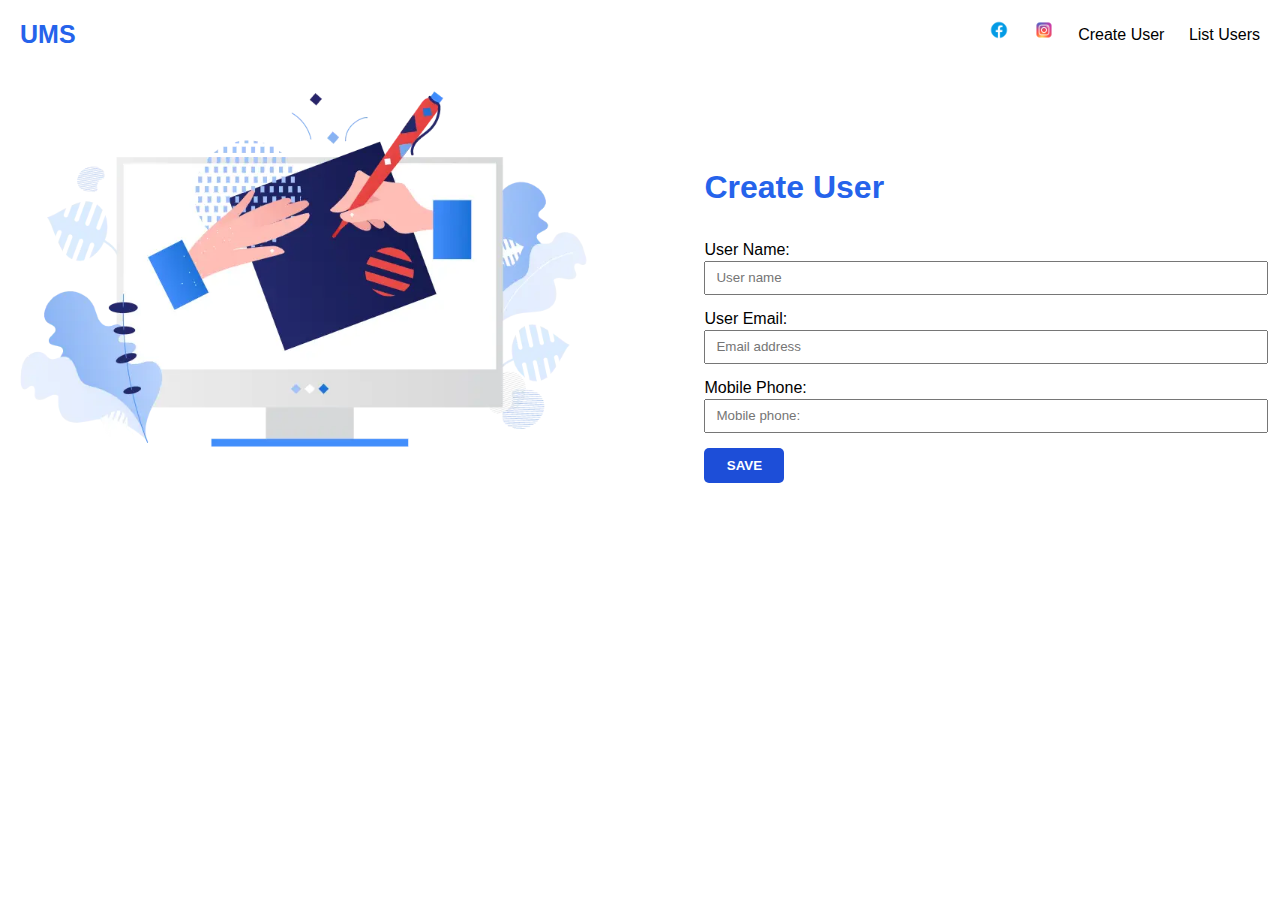
<file: index.html>
<!DOCTYPE html>
<html lang="en">
  <head>

    <!--Meta Tags-->
    <meta charset="UTF-8">
    <meta name="viewport" content="width=device-width, initial-scale=1.0">
    <meta name="description" content="simple project with CSS and HTML only,HTML
      and CSS project for beginner, CSS and HTML UI, log in interface with CSS
      and HTML only,Noaman Grewatiy">
    <meta name="author" content="Noaman Grewatiy">

    <link rel="stylesheet" href="master.css">
    
    <link rel="icon" href="draw.webp">


    <title>Curd Project</title>
  </head>
  <body>

    <header>
      <p class="logo" style="display: inline-block;"><a href="index.html">UMS</a></p>

      <ul>
        <li><a  href="https://www.facebook.com/profile.php?id=100087063806766" target="_blank"><img class="facebook"src="icons8-facebook-100.png" alt="facebook icon"></a></li>
        <li><a  href="https://www.instagram.com/noaman_grewatiy/" target="_blank"><img class="facebook"src="icons8-instagram-100.png" alt="facebook icon"></a></li>
        <li><a href="#">create user</a></li>
        <li><a href="users-list.html">list users</a></li>
      </ul>
    </header>

    <main>
      <img src="draw.webp" alt="no image">
      <h1>create user</h1>
      <form class="form-1" action="">

        <div class="form-section">
          <label for="user-name">user name:</label>
          <input id="user-name"type="text" placeholder="User name" required>  
        </div>

        <div class="form-section">
          <label for="email-address">user email:</label>
          <input id="email-address"type="email" placeholder="Email address" required>  
        </div>

        <div class="form-section">
          <label for="mobile-phone">mobile phone:</label>
          <input id="mobile-phon"type="text" placeholder="Mobile phone:" required>  
        </div>

        <input type="submit" value="SAVE" class="save-button">
        


      </form>


    </main>

  </body>
</html>
</file>
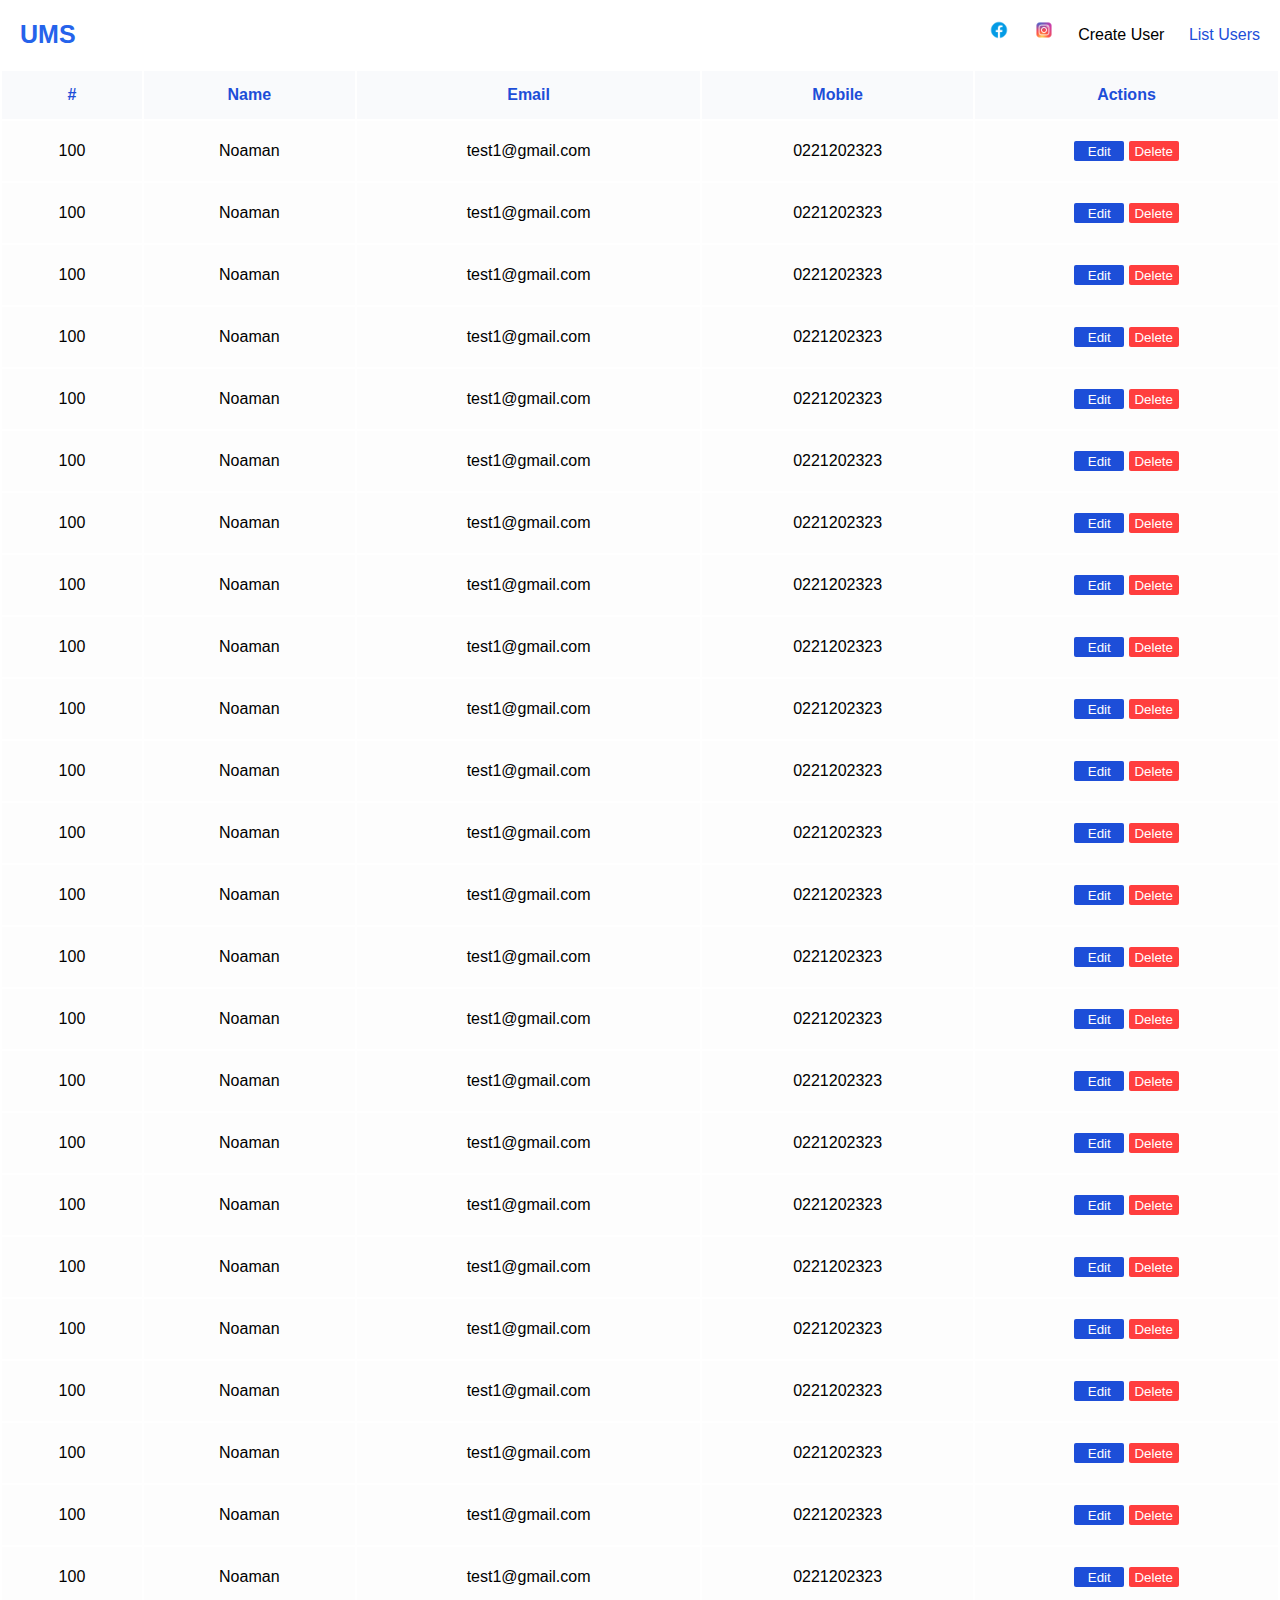
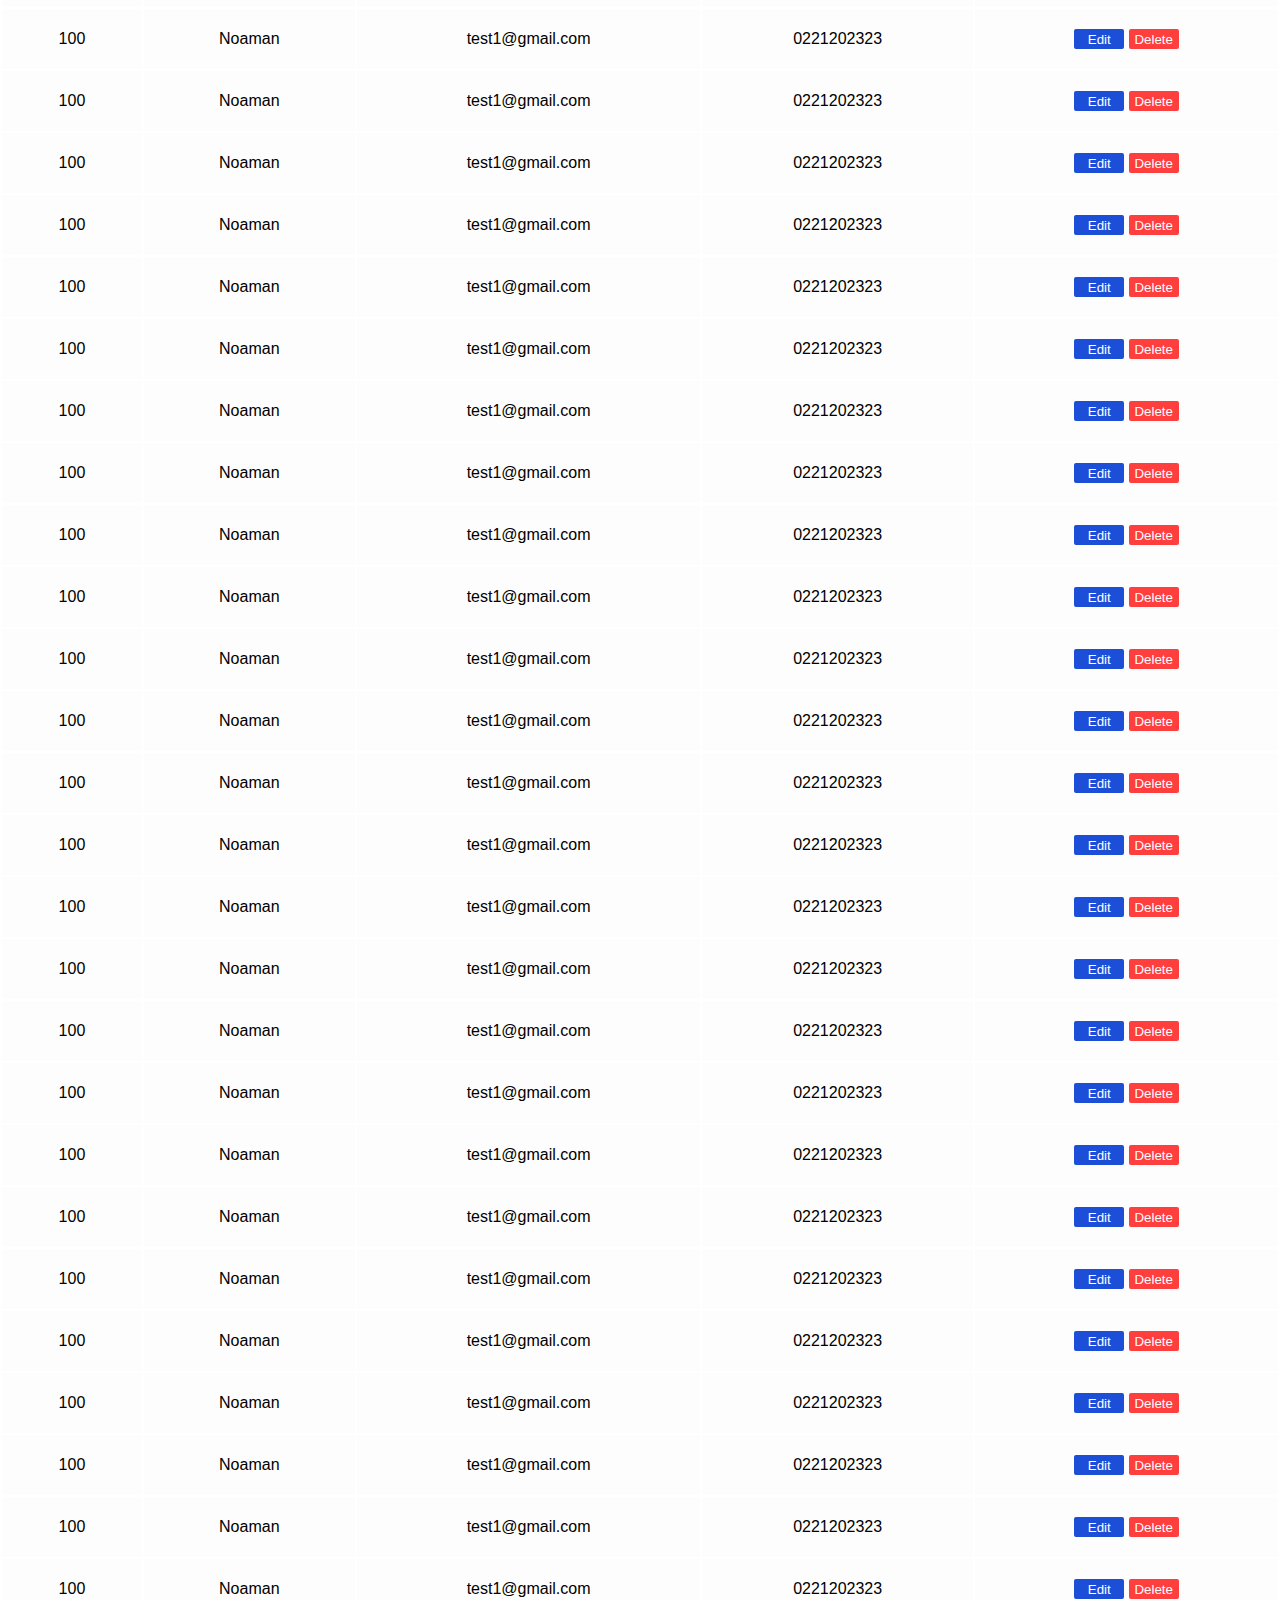
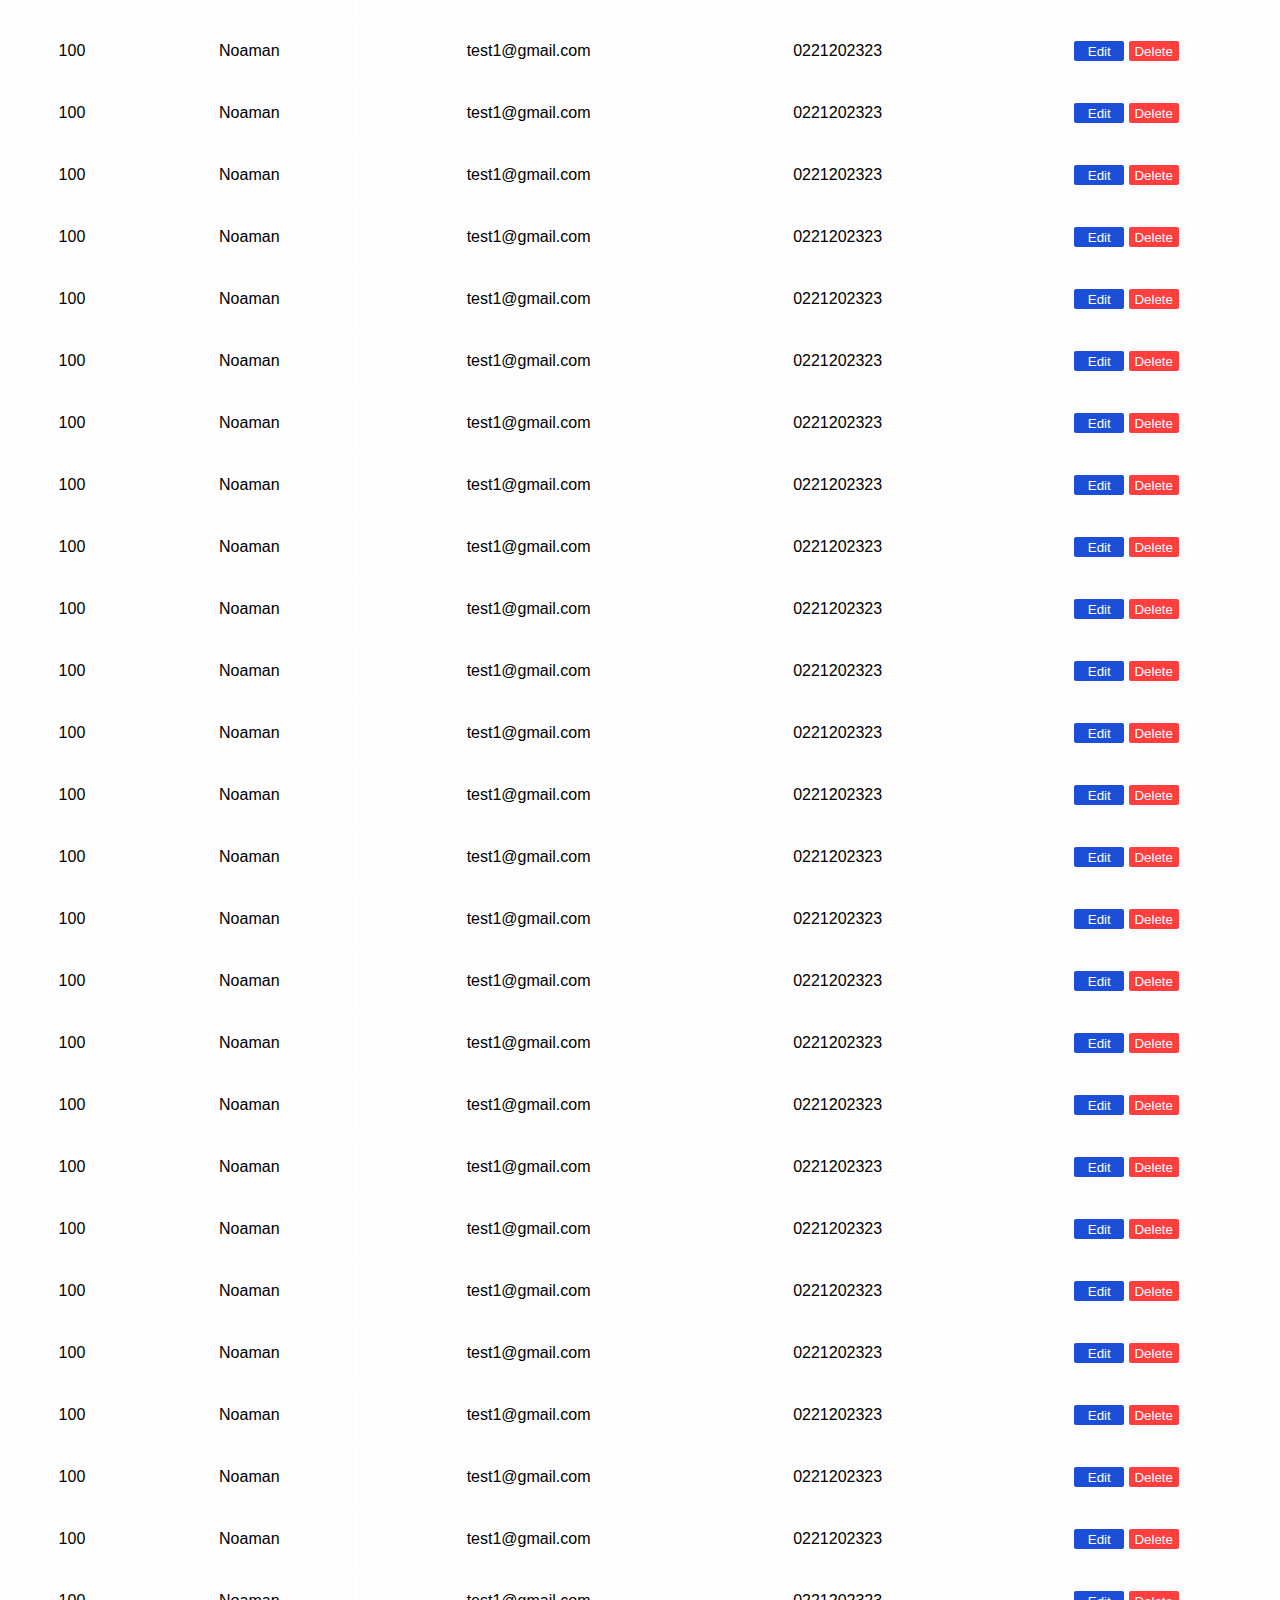
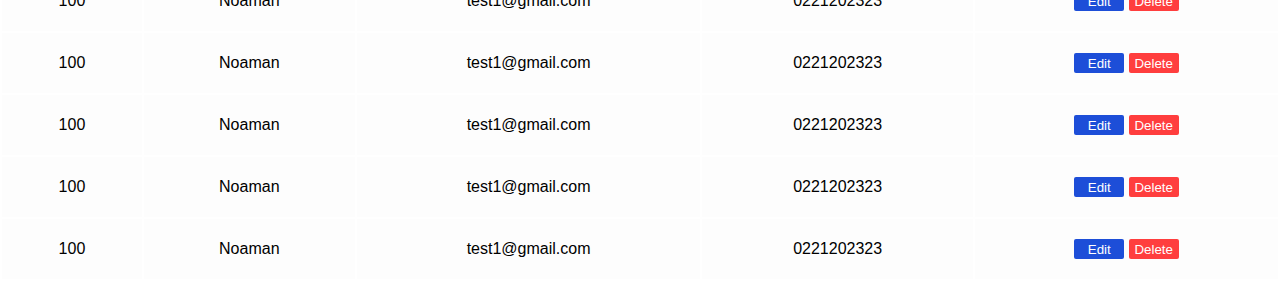
<file: users-list.html>
<!DOCTYPE html>
<html lang="en">
<head>
  <meta charset="UTF-8">
  <meta http-equiv="X-UA-Compatible" content="IE=edge">
  <meta name="viewport" content="width=device-width, initial-scale=1.0">
  <title>List Users</title>

  <meta name="author" content="Noaman Grewatiy">

  <link rel="stylesheet" href="master.css">
  <link rel="stylesheet" href="master2.css">


  <link rel="icon" href="draw.webp">
</head>
<body>

  <header>
    <p class="logo" style="display: inline-block;"><a href="index.html">UMS</a></p>

    <ul>
      <li><a  href="https://www.facebook.com/noaman.grewatiy" target="_blank" ><img class="facebook"src="icons8-facebook-100.png" alt="facebook icon"></a></li>
      <li><a  href="https://www.instagram.com/noaman_grewatiy" target="_blank"><img class="facebook"src="icons8-instagram-100.png" alt="facebook icon"></a></li>
      <li><a href="#">create user</a></li>
      <li><a href="users-list.html">list users</a></li>
    </ul>
  </header>

  <main>

    <table>
      <thead>
        <th>#</th>
        <th>name</th>
        <th>email</th>
        <th>mobile</th>
        <th>actions</th>
      </thead>

      <tbody>
        <tr>
          <td>100</td>
          <td>Noaman</td>
          <td>test1@gmail.com</td>
          <td>0221202323</td>
          <td><ul>
            <button>Edit</button>
            <button>Delete</button>
          </ul></td>
        </tr>
        <tr>
          <td>100</td>
          <td>Noaman</td>
          <td>test1@gmail.com</td>
          <td>0221202323</td>
          <td><ul>
            <button>Edit</button>
            <button>Delete</button>
          </ul></td>
        </tr>
        <tr>
          <td>100</td>
          <td>Noaman</td>
          <td>test1@gmail.com</td>
          <td>0221202323</td>
          <td><ul>
            <button>Edit</button>
            <button>Delete</button>
          </ul></td>
        </tr>
        <tr>
          <td>100</td>
          <td>Noaman</td>
          <td>test1@gmail.com</td>
          <td>0221202323</td>
          <td><ul>
            <button>Edit</button>
            <button>Delete</button>
          </ul></td>
        </tr>
        <tr>
          <td>100</td>
          <td>Noaman</td>
          <td>test1@gmail.com</td>
          <td>0221202323</td>
          <td><ul>
            <button>Edit</button>
            <button>Delete</button>
          </ul></td>
        </tr>
        <tr>
          <td>100</td>
          <td>Noaman</td>
          <td>test1@gmail.com</td>
          <td>0221202323</td>
          <td><ul>
            <button>Edit</button>
            <button>Delete</button>
          </ul></td>
        </tr>
        <tr>
          <td>100</td>
          <td>Noaman</td>
          <td>test1@gmail.com</td>
          <td>0221202323</td>
          <td><ul>
            <button>Edit</button>
            <button>Delete</button>
          </ul></td>
        </tr>
        <tr>
          <td>100</td>
          <td>Noaman</td>
          <td>test1@gmail.com</td>
          <td>0221202323</td>
          <td><ul>
            <button>Edit</button>
            <button>Delete</button>
          </ul></td>
        </tr>
        <tr>
          <td>100</td>
          <td>Noaman</td>
          <td>test1@gmail.com</td>
          <td>0221202323</td>
          <td><ul>
            <button>Edit</button>
            <button>Delete</button>
          </ul></td>
        </tr>
        <tr>
          <td>100</td>
          <td>Noaman</td>
          <td>test1@gmail.com</td>
          <td>0221202323</td>
          <td><ul>
            <button>Edit</button>
            <button>Delete</button>
          </ul></td>
        </tr>
        <tr>
          <td>100</td>
          <td>Noaman</td>
          <td>test1@gmail.com</td>
          <td>0221202323</td>
          <td><ul>
            <button>Edit</button>
            <button>Delete</button>
          </ul></td>
        </tr>
        <tr>
          <td>100</td>
          <td>Noaman</td>
          <td>test1@gmail.com</td>
          <td>0221202323</td>
          <td><ul>
            <button>Edit</button>
            <button>Delete</button>
          </ul></td>
        </tr>
        <tr>
          <td>100</td>
          <td>Noaman</td>
          <td>test1@gmail.com</td>
          <td>0221202323</td>
          <td><ul>
            <button>Edit</button>
            <button>Delete</button>
          </ul></td>
        </tr>
        <tr>
          <td>100</td>
          <td>Noaman</td>
          <td>test1@gmail.com</td>
          <td>0221202323</td>
          <td><ul>
            <button>Edit</button>
            <button>Delete</button>
          </ul></td>
        </tr>
        <tr>
          <td>100</td>
          <td>Noaman</td>
          <td>test1@gmail.com</td>
          <td>0221202323</td>
          <td><ul>
            <button>Edit</button>
            <button>Delete</button>
          </ul></td>
        </tr>
        <tr>
          <td>100</td>
          <td>Noaman</td>
          <td>test1@gmail.com</td>
          <td>0221202323</td>
          <td><ul>
            <button>Edit</button>
            <button>Delete</button>
          </ul></td>
        </tr>
        <tr>
          <td>100</td>
          <td>Noaman</td>
          <td>test1@gmail.com</td>
          <td>0221202323</td>
          <td><ul>
            <button>Edit</button>
            <button>Delete</button>
          </ul></td>
        </tr>
        <tr>
          <td>100</td>
          <td>Noaman</td>
          <td>test1@gmail.com</td>
          <td>0221202323</td>
          <td><ul>
            <button>Edit</button>
            <button>Delete</button>
          </ul></td>
        </tr>
        <tr>
          <td>100</td>
          <td>Noaman</td>
          <td>test1@gmail.com</td>
          <td>0221202323</td>
          <td><ul>
            <button>Edit</button>
            <button>Delete</button>
          </ul></td>
        </tr>
        <tr>
          <td>100</td>
          <td>Noaman</td>
          <td>test1@gmail.com</td>
          <td>0221202323</td>
          <td><ul>
            <button>Edit</button>
            <button>Delete</button>
          </ul></td>
        </tr>
        <tr>
          <td>100</td>
          <td>Noaman</td>
          <td>test1@gmail.com</td>
          <td>0221202323</td>
          <td><ul>
            <button>Edit</button>
            <button>Delete</button>
          </ul></td>
        </tr>
        <tr>
          <td>100</td>
          <td>Noaman</td>
          <td>test1@gmail.com</td>
          <td>0221202323</td>
          <td><ul>
            <button>Edit</button>
            <button>Delete</button>
          </ul></td>
        </tr>
        <tr>
          <td>100</td>
          <td>Noaman</td>
          <td>test1@gmail.com</td>
          <td>0221202323</td>
          <td><ul>
            <button>Edit</button>
            <button>Delete</button>
          </ul></td>
        </tr>
        <tr>
          <td>100</td>
          <td>Noaman</td>
          <td>test1@gmail.com</td>
          <td>0221202323</td>
          <td><ul>
            <button>Edit</button>
            <button>Delete</button>
          </ul></td>
        </tr>
        <tr>
          <td>100</td>
          <td>Noaman</td>
          <td>test1@gmail.com</td>
          <td>0221202323</td>
          <td><ul>
            <button>Edit</button>
            <button>Delete</button>
          </ul></td>
        </tr>
        <tr>
          <td>100</td>
          <td>Noaman</td>
          <td>test1@gmail.com</td>
          <td>0221202323</td>
          <td><ul>
            <button>Edit</button>
            <button>Delete</button>
          </ul></td>
        </tr>
        <tr>
          <td>100</td>
          <td>Noaman</td>
          <td>test1@gmail.com</td>
          <td>0221202323</td>
          <td><ul>
            <button>Edit</button>
            <button>Delete</button>
          </ul></td>
        </tr>
        <tr>
          <td>100</td>
          <td>Noaman</td>
          <td>test1@gmail.com</td>
          <td>0221202323</td>
          <td><ul>
            <button>Edit</button>
            <button>Delete</button>
          </ul></td>
        </tr>
        <tr>
          <td>100</td>
          <td>Noaman</td>
          <td>test1@gmail.com</td>
          <td>0221202323</td>
          <td><ul>
            <button>Edit</button>
            <button>Delete</button>
          </ul></td>
        </tr>
        <tr>
          <td>100</td>
          <td>Noaman</td>
          <td>test1@gmail.com</td>
          <td>0221202323</td>
          <td><ul>
            <button>Edit</button>
            <button>Delete</button>
          </ul></td>
        </tr>
        <tr>
          <td>100</td>
          <td>Noaman</td>
          <td>test1@gmail.com</td>
          <td>0221202323</td>
          <td><ul>
            <button>Edit</button>
            <button>Delete</button>
          </ul></td>
        </tr>
        <tr>
          <td>100</td>
          <td>Noaman</td>
          <td>test1@gmail.com</td>
          <td>0221202323</td>
          <td><ul>
            <button>Edit</button>
            <button>Delete</button>
          </ul></td>
        </tr>
        <tr>
          <td>100</td>
          <td>Noaman</td>
          <td>test1@gmail.com</td>
          <td>0221202323</td>
          <td><ul>
            <button>Edit</button>
            <button>Delete</button>
          </ul></td>
        </tr>
        <tr>
          <td>100</td>
          <td>Noaman</td>
          <td>test1@gmail.com</td>
          <td>0221202323</td>
          <td><ul>
            <button>Edit</button>
            <button>Delete</button>
          </ul></td>
        </tr>
        <tr>
          <td>100</td>
          <td>Noaman</td>
          <td>test1@gmail.com</td>
          <td>0221202323</td>
          <td><ul>
            <button>Edit</button>
            <button>Delete</button>
          </ul></td>
        </tr>
        <tr>
          <td>100</td>
          <td>Noaman</td>
          <td>test1@gmail.com</td>
          <td>0221202323</td>
          <td><ul>
            <button>Edit</button>
            <button>Delete</button>
          </ul></td>
        </tr>
        <tr>
          <td>100</td>
          <td>Noaman</td>
          <td>test1@gmail.com</td>
          <td>0221202323</td>
          <td><ul>
            <button>Edit</button>
            <button>Delete</button>
          </ul></td>
        </tr>
        <tr>
          <td>100</td>
          <td>Noaman</td>
          <td>test1@gmail.com</td>
          <td>0221202323</td>
          <td><ul>
            <button>Edit</button>
            <button>Delete</button>
          </ul></td>
        </tr>
        <tr>
          <td>100</td>
          <td>Noaman</td>
          <td>test1@gmail.com</td>
          <td>0221202323</td>
          <td><ul>
            <button>Edit</button>
            <button>Delete</button>
          </ul></td>
        </tr>
        <tr>
          <td>100</td>
          <td>Noaman</td>
          <td>test1@gmail.com</td>
          <td>0221202323</td>
          <td><ul>
            <button>Edit</button>
            <button>Delete</button>
          </ul></td>
        </tr>
        <tr>
          <td>100</td>
          <td>Noaman</td>
          <td>test1@gmail.com</td>
          <td>0221202323</td>
          <td><ul>
            <button>Edit</button>
            <button>Delete</button>
          </ul></td>
        </tr>
        <tr>
          <td>100</td>
          <td>Noaman</td>
          <td>test1@gmail.com</td>
          <td>0221202323</td>
          <td><ul>
            <button>Edit</button>
            <button>Delete</button>
          </ul></td>
        </tr>
        <tr>
          <td>100</td>
          <td>Noaman</td>
          <td>test1@gmail.com</td>
          <td>0221202323</td>
          <td><ul>
            <button>Edit</button>
            <button>Delete</button>
          </ul></td>
        </tr>
        <tr>
          <td>100</td>
          <td>Noaman</td>
          <td>test1@gmail.com</td>
          <td>0221202323</td>
          <td><ul>
            <button>Edit</button>
            <button>Delete</button>
          </ul></td>
        </tr>
        <tr>
          <td>100</td>
          <td>Noaman</td>
          <td>test1@gmail.com</td>
          <td>0221202323</td>
          <td><ul>
            <button>Edit</button>
            <button>Delete</button>
          </ul></td>
        </tr>
        <tr>
          <td>100</td>
          <td>Noaman</td>
          <td>test1@gmail.com</td>
          <td>0221202323</td>
          <td><ul>
            <button>Edit</button>
            <button>Delete</button>
          </ul></td>
        </tr>
        <tr>
          <td>100</td>
          <td>Noaman</td>
          <td>test1@gmail.com</td>
          <td>0221202323</td>
          <td><ul>
            <button>Edit</button>
            <button>Delete</button>
          </ul></td>
        </tr>
        <tr>
          <td>100</td>
          <td>Noaman</td>
          <td>test1@gmail.com</td>
          <td>0221202323</td>
          <td><ul>
            <button>Edit</button>
            <button>Delete</button>
          </ul></td>
        </tr>
        <tr>
          <td>100</td>
          <td>Noaman</td>
          <td>test1@gmail.com</td>
          <td>0221202323</td>
          <td><ul>
            <button>Edit</button>
            <button>Delete</button>
          </ul></td>
        </tr>
        <tr>
          <td>100</td>
          <td>Noaman</td>
          <td>test1@gmail.com</td>
          <td>0221202323</td>
          <td><ul>
            <button>Edit</button>
            <button>Delete</button>
          </ul></td>
        </tr>
        <tr>
          <td>100</td>
          <td>Noaman</td>
          <td>test1@gmail.com</td>
          <td>0221202323</td>
          <td><ul>
            <button>Edit</button>
            <button>Delete</button>
          </ul></td>
        </tr>
        <tr>
          <td>100</td>
          <td>Noaman</td>
          <td>test1@gmail.com</td>
          <td>0221202323</td>
          <td><ul>
            <button>Edit</button>
            <button>Delete</button>
          </ul></td>
        </tr>
        <tr>
          <td>100</td>
          <td>Noaman</td>
          <td>test1@gmail.com</td>
          <td>0221202323</td>
          <td><ul>
            <button>Edit</button>
            <button>Delete</button>
          </ul></td>
        </tr>
        <tr>
          <td>100</td>
          <td>Noaman</td>
          <td>test1@gmail.com</td>
          <td>0221202323</td>
          <td><ul>
            <button>Edit</button>
            <button>Delete</button>
          </ul></td>
        </tr>
        <tr>
          <td>100</td>
          <td>Noaman</td>
          <td>test1@gmail.com</td>
          <td>0221202323</td>
          <td><ul>
            <button>Edit</button>
            <button>Delete</button>
          </ul></td>
        </tr>
        <tr>
          <td>100</td>
          <td>Noaman</td>
          <td>test1@gmail.com</td>
          <td>0221202323</td>
          <td><ul>
            <button>Edit</button>
            <button>Delete</button>
          </ul></td>
        </tr>
        <tr>
          <td>100</td>
          <td>Noaman</td>
          <td>test1@gmail.com</td>
          <td>0221202323</td>
          <td><ul>
            <button>Edit</button>
            <button>Delete</button>
          </ul></td>
        </tr>
        <tr>
          <td>100</td>
          <td>Noaman</td>
          <td>test1@gmail.com</td>
          <td>0221202323</td>
          <td><ul>
            <button>Edit</button>
            <button>Delete</button>
          </ul></td>
        </tr>
        <tr>
          <td>100</td>
          <td>Noaman</td>
          <td>test1@gmail.com</td>
          <td>0221202323</td>
          <td><ul>
            <button>Edit</button>
            <button>Delete</button>
          </ul></td>
        </tr>
        <tr>
          <td>100</td>
          <td>Noaman</td>
          <td>test1@gmail.com</td>
          <td>0221202323</td>
          <td><ul>
            <button>Edit</button>
            <button>Delete</button>
          </ul></td>
        </tr>
        <tr>
          <td>100</td>
          <td>Noaman</td>
          <td>test1@gmail.com</td>
          <td>0221202323</td>
          <td><ul>
            <button>Edit</button>
            <button>Delete</button>
          </ul></td>
        </tr>
        <tr>
          <td>100</td>
          <td>Noaman</td>
          <td>test1@gmail.com</td>
          <td>0221202323</td>
          <td><ul>
            <button>Edit</button>
            <button>Delete</button>
          </ul></td>
        </tr>
        <tr>
          <td>100</td>
          <td>Noaman</td>
          <td>test1@gmail.com</td>
          <td>0221202323</td>
          <td><ul>
            <button>Edit</button>
            <button>Delete</button>
          </ul></td>
        </tr>
        <tr>
          <td>100</td>
          <td>Noaman</td>
          <td>test1@gmail.com</td>
          <td>0221202323</td>
          <td><ul>
            <button>Edit</button>
            <button>Delete</button>
          </ul></td>
        </tr>
        <tr>
          <td>100</td>
          <td>Noaman</td>
          <td>test1@gmail.com</td>
          <td>0221202323</td>
          <td><ul>
            <button>Edit</button>
            <button>Delete</button>
          </ul></td>
        </tr>
        <tr>
          <td>100</td>
          <td>Noaman</td>
          <td>test1@gmail.com</td>
          <td>0221202323</td>
          <td><ul>
            <button>Edit</button>
            <button>Delete</button>
          </ul></td>
        </tr>
        <tr>
          <td>100</td>
          <td>Noaman</td>
          <td>test1@gmail.com</td>
          <td>0221202323</td>
          <td><ul>
            <button>Edit</button>
            <button>Delete</button>
          </ul></td>
        </tr>
        <tr>
          <td>100</td>
          <td>Noaman</td>
          <td>test1@gmail.com</td>
          <td>0221202323</td>
          <td><ul>
            <button>Edit</button>
            <button>Delete</button>
          </ul></td>
        </tr>
        <tr>
          <td>100</td>
          <td>Noaman</td>
          <td>test1@gmail.com</td>
          <td>0221202323</td>
          <td><ul>
            <button>Edit</button>
            <button>Delete</button>
          </ul></td>
        </tr>
        <tr>
          <td>100</td>
          <td>Noaman</td>
          <td>test1@gmail.com</td>
          <td>0221202323</td>
          <td><ul>
            <button>Edit</button>
            <button>Delete</button>
          </ul></td>
        </tr>
        <tr>
          <td>100</td>
          <td>Noaman</td>
          <td>test1@gmail.com</td>
          <td>0221202323</td>
          <td><ul>
            <button>Edit</button>
            <button>Delete</button>
          </ul></td>
        </tr>
        <tr>
          <td>100</td>
          <td>Noaman</td>
          <td>test1@gmail.com</td>
          <td>0221202323</td>
          <td><ul>
            <button>Edit</button>
            <button>Delete</button>
          </ul></td>
        </tr>
        <tr>
          <td>100</td>
          <td>Noaman</td>
          <td>test1@gmail.com</td>
          <td>0221202323</td>
          <td><ul>
            <button>Edit</button>
            <button>Delete</button>
          </ul></td>
        </tr>
        <tr>
          <td>100</td>
          <td>Noaman</td>
          <td>test1@gmail.com</td>
          <td>0221202323</td>
          <td><ul>
            <button>Edit</button>
            <button>Delete</button>
          </ul></td>
        </tr>
        <tr>
          <td>100</td>
          <td>Noaman</td>
          <td>test1@gmail.com</td>
          <td>0221202323</td>
          <td><ul>
            <button>Edit</button>
            <button>Delete</button>
          </ul></td>
        </tr>
        <tr>
          <td>100</td>
          <td>Noaman</td>
          <td>test1@gmail.com</td>
          <td>0221202323</td>
          <td><ul>
            <button>Edit</button>
            <button>Delete</button>
          </ul></td>
        </tr>
        <tr>
          <td>100</td>
          <td>Noaman</td>
          <td>test1@gmail.com</td>
          <td>0221202323</td>
          <td><ul>
            <button>Edit</button>
            <button>Delete</button>
          </ul></td>
        </tr>
        <tr>
          <td>100</td>
          <td>Noaman</td>
          <td>test1@gmail.com</td>
          <td>0221202323</td>
          <td><ul>
            <button>Edit</button>
            <button>Delete</button>
          </ul></td>
        </tr>
        <tr>
          <td>100</td>
          <td>Noaman</td>
          <td>test1@gmail.com</td>
          <td>0221202323</td>
          <td><ul>
            <button>Edit</button>
            <button>Delete</button>
          </ul></td>
        </tr>
        <tr>
          <td>100</td>
          <td>Noaman</td>
          <td>test1@gmail.com</td>
          <td>0221202323</td>
          <td><ul>
            <button>Edit</button>
            <button>Delete</button>
          </ul></td>
        </tr>



      </tbody>
    </table>

  </main>


  
</body>
</html>
</file>
<file: master.css>
* {
  padding: 0;
  margin: 0;
  font-family: Arial, Helvetica, sans-serif;
}
/*Setting the header*/
header {
  position: relative;
  padding: 20px;

  vertical-align: center;
}

header .logo a {

  font-weight: bold;
  font-size: 25px;
  text-decoration: none;

  color: #2563eb;


  display: inline-block;
  
}

header ul {


  position: absolute;
  right: 0;


  list-style-type: none;
  display: inline-block;
}

header ul li {
  margin-right: 20px;
  display: inline-block;
}


li a {
  
  text-decoration: none;
  color: black;
  text-transform: capitalize;

}

li a:hover {
  color: #1d4ed8;

}
.facebook {
  width: 20px;
  height: 20px;
}




/*header's end*/

main {
  position: relative;
}

main img {
  width: 600px;

  display: inline-block;
  margin-right: 100px;
}

h1 {
  display: inline-block;

  text-transform: capitalize;
  color: #2563eb;


  position: absolute;
  top: 100px;
  right: calc(100% -300px);
}

label {
  text-transform: capitalize;
  display: block;
  margin-bottom: 2px;
}

input {
  margin-bottom: 15px;
  height: 30px;
  width: 550px;
  
}

input:focus {
  border: 0.5px solid #333;
  border-radius: 5px;

  outline: none;

}
/* Add */

input:placeholder-shown {
  padding-left: 10px;
}
.save-button {
  width: 80px;
  padding: 5px 0px;
  height: 35px;
  border-radius: 5px;

  color: white;
  font-weight: bold;
  background-color: #1d4ed8;

  border: none;
}



.form-1 {
  display: inline-block;
}
</file>
<file: master2.css>
header ul li:last-child a{
  color: #1d4ed8;
}
table {
  width: 100%;
  text-align: center;

}

th {
  padding: 15px 0px;
  color: #1d4ed8;
  background-color: #f9fafc;

  text-transform: capitalize;
}
tbody tr {
  height: 40px;

}
button  {
  width: 50px;
  height: 20px;

  cursor: pointer;
}

button:hover {
  width: 55px;
  height: 30px;
  
}
button:first-child {
  background-color: #1d4ed8;
  border: none;
  color: white;
  border-radius: 2px;
}
button:last-child {
  background-color: rgb(255, 62, 62);
  border: none;
  color: white;
  border-radius: 2px;
}

thead {
  background-color: #fcfcfc;


}
tr {
  background-color: #fdfdfd;

}
td {
  padding: 20px;
}
</file>
